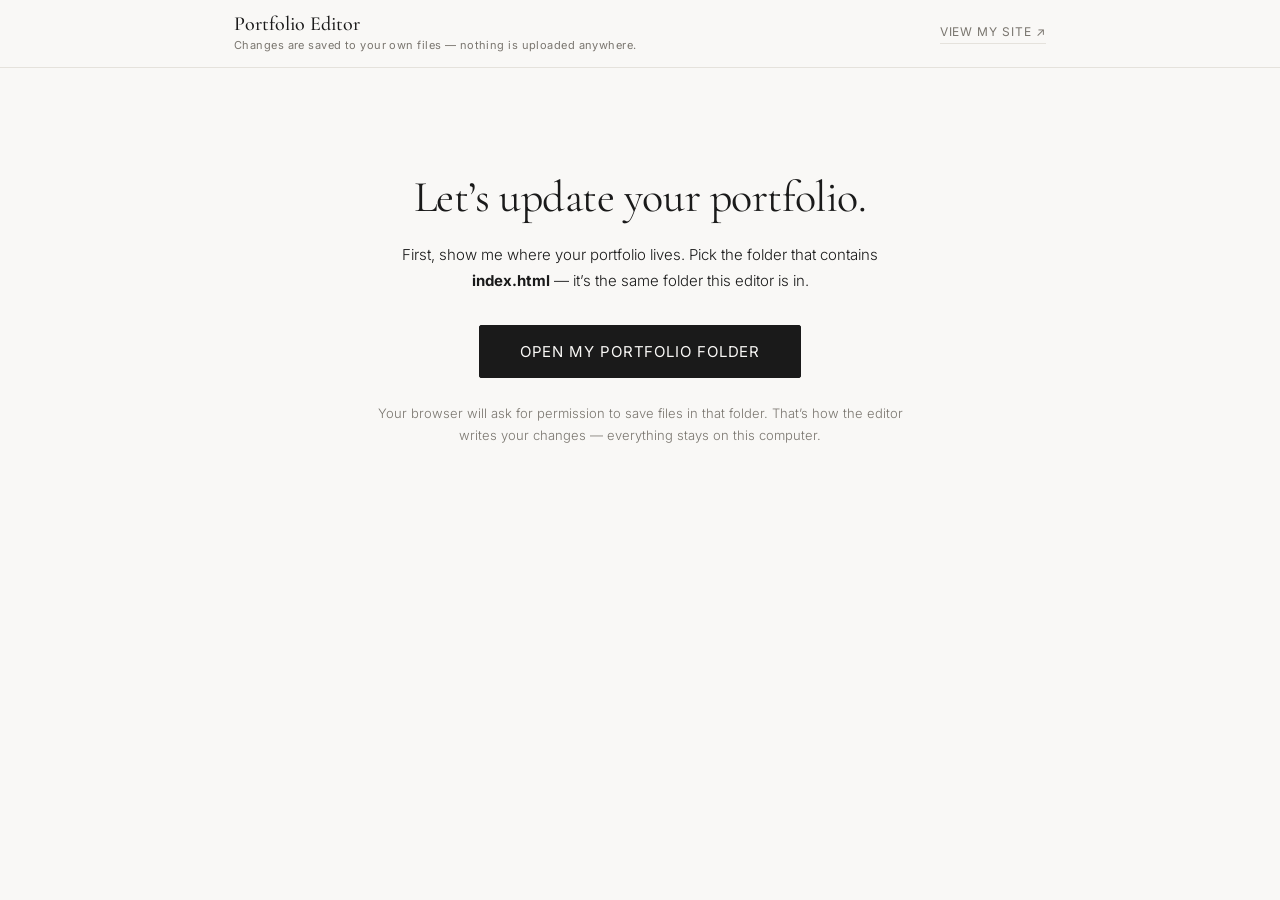
<file: admin.html>
<!DOCTYPE html>
<html lang="en">
<head>
  <meta charset="UTF-8">
  <meta name="viewport" content="width=device-width, initial-scale=1.0">
  <meta name="description" content="Portfolio Editor — a local content manager for your portfolio site">
  <title>Portfolio Editor</title>

  <!-- Same fonts as the site: Cormorant Garamond (headings) + Inter (body) -->
  <link rel="preconnect" href="https://fonts.googleapis.com">
  <link rel="preconnect" href="https://fonts.gstatic.com" crossorigin>
  <link href="https://fonts.googleapis.com/css2?family=Cormorant+Garamond:ital,wght@0,300;0,400;0,500;0,600;1,300;1,400&family=Inter:wght@300;400;500&display=swap" rel="stylesheet">

  <link rel="stylesheet" href="css/admin.css">
</head>
<body>

  <!-- ===================== HEADER ===================== -->
  <header class="admin-header">
    <div class="admin-header-inner">
      <div class="admin-brand">
        <span class="admin-title">Portfolio Editor</span>
        <span class="admin-note">Changes are saved to your own files &mdash; nothing is uploaded anywhere.</span>
      </div>
      <a href="index.html" target="_blank" rel="noopener" class="admin-view-site">View my site &#8599;</a>
    </div>
  </header>

  <main class="admin-main">

    <!-- ===================== CONNECT PANEL (Chrome / Edge) ===================== -->
    <section id="connect-panel" class="panel-center" hidden>
      <h1 class="welcome-heading">Let&rsquo;s update your portfolio.</h1>
      <p class="welcome-text">
        First, show me where your portfolio lives. Pick the folder that contains
        <strong>index.html</strong> &mdash; it&rsquo;s the same folder this editor is in.
      </p>
      <button id="btn-open-folder" class="btn btn-primary btn-big">Open my portfolio folder</button>
      <p class="welcome-hint">
        Your browser will ask for permission to save files in that folder.
        That&rsquo;s how the editor writes your changes &mdash; everything stays on this computer.
      </p>
      <p id="connect-error" class="form-error" role="alert" hidden></p>
    </section>

    <!-- ===================== GUIDED PANEL (Safari / Firefox fallback) ===================== -->
    <section id="guided-panel" class="panel-center" hidden>
      <h1 class="welcome-heading">Let&rsquo;s update your portfolio.</h1>
      <p class="welcome-text">
        This browser can&rsquo;t save files for you automatically, so the editor will run in
        <strong>guided mode</strong>: you fill in the same forms, and at the end it hands you
        the finished file plus a simple checklist of where to put your images.
      </p>
      <p class="welcome-hint">
        For one-click saving, open this page in <strong>Chrome</strong> or <strong>Edge</strong> instead.
      </p>
      <button id="btn-start-guided" class="btn btn-primary btn-big">Start editing (guided mode)</button>
      <p id="guided-error" class="form-error" role="alert" hidden></p>
    </section>

    <!-- ===================== EDITOR ===================== -->
    <section id="editor" hidden>

      <div class="tabs" role="tablist" aria-label="Editor sections">
        <button id="tab-info" class="tab" role="tab" aria-selected="false" aria-controls="panel-info">My Info</button>
        <button id="tab-projects" class="tab active" role="tab" aria-selected="true" aria-controls="panel-projects">Projects</button>
      </div>

      <!-- ------------------ MY INFO ------------------ -->
      <div id="panel-info" class="tab-panel" role="tabpanel" aria-labelledby="tab-info" hidden>
        <h2 class="panel-heading">My Info</h2>
        <p class="panel-sub">This fills in the hero, the About section, and the contact links on your site.</p>

        <form id="info-form" class="form" novalidate>
          <div class="form-grid">
            <div class="field">
              <label for="f-name">Your name</label>
              <input type="text" id="f-name" autocomplete="off" placeholder="e.g. Kian Liao">
            </div>
            <div class="field">
              <label for="f-tagline">Tagline</label>
              <input type="text" id="f-tagline" autocomplete="off" placeholder="e.g. Architecture Student">
            </div>
            <div class="field">
              <label for="f-school">School</label>
              <input type="text" id="f-school" autocomplete="off" placeholder="e.g. School of Architecture, University Name">
            </div>
            <div class="field">
              <label for="f-year">Program &amp; class year</label>
              <input type="text" id="f-year" autocomplete="off" placeholder="e.g. B.Arch, Class of 2027">
            </div>
          </div>

          <div class="field">
            <label for="f-bio">Bio</label>
            <textarea id="f-bio" rows="4" placeholder="A few sentences about you and the kind of work you love doing."></textarea>
          </div>

          <div class="form-grid">
            <div class="field">
              <label for="f-email">Email</label>
              <input type="email" id="f-email" autocomplete="off" placeholder="you@school.edu">
            </div>
            <div class="field">
              <label for="f-linkedin">LinkedIn <span class="optional">(optional &mdash; full link)</span></label>
              <input type="url" id="f-linkedin" autocomplete="off" placeholder="https://linkedin.com/in/yourname">
            </div>
            <div class="field">
              <label for="f-instagram">Instagram <span class="optional">(optional &mdash; full link)</span></label>
              <input type="url" id="f-instagram" autocomplete="off" placeholder="https://instagram.com/yourhandle">
            </div>
          </div>

          <div class="field">
            <span class="field-label">Profile photo</span>
            <div class="profile-row">
              <div class="profile-preview" id="profile-preview">
                <span class="profile-preview-empty" id="profile-preview-empty">No photo yet</span>
              </div>
              <div class="profile-actions">
                <label for="f-profile" class="btn btn-secondary">Choose a photo&hellip;</label>
                <input type="file" id="f-profile" accept="image/jpeg,image/png,image/webp" hidden>
                <p class="field-hint" id="profile-hint">A square-ish photo works best.</p>
              </div>
            </div>
          </div>

          <div class="form-actions">
            <button type="submit" class="btn btn-primary">Save my info</button>
          </div>
        </form>
      </div>

      <!-- ------------------ PROJECTS ------------------ -->
      <div id="panel-projects" class="tab-panel" role="tabpanel" aria-labelledby="tab-projects">

        <!-- Project list -->
        <div id="project-list-view">
          <div class="panel-heading-row">
            <div>
              <h2 class="panel-heading">Projects</h2>
              <p class="panel-sub">The order below is the order on your site. Use the arrows to rearrange.</p>
            </div>
            <button id="btn-add-project" class="btn btn-primary">+ Add project</button>
          </div>
          <div id="project-list" class="project-list"></div>
        </div>

        <!-- Project add/edit form -->
        <div id="project-form-view" hidden>
          <h2 class="panel-heading" id="project-form-title">Add a project</h2>
          <form id="project-form" class="form" novalidate>

            <div class="form-grid">
              <div class="field">
                <label for="f-p-title">Project title <span class="required">*</span></label>
                <input type="text" id="f-p-title" autocomplete="off" placeholder="e.g. Threshold">
              </div>
              <div class="field">
                <label for="f-p-subtitle">Subtitle</label>
                <input type="text" id="f-p-subtitle" autocomplete="off" placeholder="e.g. Design Studio III — Fall 2024">
              </div>
              <div class="field">
                <label for="f-p-year">Year</label>
                <input type="text" id="f-p-year" autocomplete="off" placeholder="e.g. 2025">
              </div>
              <div class="field">
                <label for="f-p-tags">Tags <span class="optional">(separate with commas)</span></label>
                <input type="text" id="f-p-tags" autocomplete="off" placeholder="e.g. Residential, Conceptual">
              </div>
            </div>

            <div class="field">
              <label for="f-p-description">Description</label>
              <textarea id="f-p-description" rows="5" placeholder="2–4 sentences. What was the brief? What did you explore? What came out of it?"></textarea>
            </div>

            <div class="form-grid">
              <div class="field">
                <label for="f-p-video">Video link <span class="optional">(optional — YouTube or Vimeo)</span></label>
                <input type="url" id="f-p-video" autocomplete="off" placeholder="https://www.youtube.com/watch?v=...">
              </div>
              <div class="field field-checkbox">
                <label class="checkbox-label">
                  <input type="checkbox" id="f-p-featured">
                  <span>Featured &mdash; show this project at the top of the grid</span>
                </label>
              </div>
            </div>

            <div class="field">
              <span class="field-label">Images</span>
              <div id="dropzone" class="dropzone" tabindex="0" role="button" aria-label="Add images">
                <p class="dropzone-text"><strong>Drag your images here</strong> or click to pick them</p>
                <p class="dropzone-hint">JPEG, PNG, or WebP. The first image is the cover shown on the grid.</p>
              </div>
              <input type="file" id="f-p-images" accept="image/jpeg,image/png,image/webp" multiple hidden>
              <div id="image-strip" class="image-strip"></div>
            </div>

            <p id="p-error" class="form-error" role="alert" hidden></p>

            <div class="form-actions">
              <button type="submit" class="btn btn-primary" id="btn-save-project">Save project</button>
              <button type="button" class="btn btn-secondary" id="btn-cancel-project">Cancel</button>
            </div>
          </form>
        </div>

      </div>

      <!-- ------------------ GUIDED-MODE OUTPUT ------------------ -->
      <div id="guided-output" class="guided-output" hidden>
        <h2 class="panel-heading">Almost done &mdash; two small steps</h2>

        <div class="guided-step">
          <h3 class="guided-step-title">1 &middot; Replace your data file</h3>
          <p class="panel-sub">
            Download this file and use it to replace <strong>data/projects.js</strong>
            inside your portfolio folder (or copy the text and paste it over that file&rsquo;s contents).
          </p>
          <div class="guided-buttons">
            <button id="btn-download" class="btn btn-primary">Download projects.js</button>
            <button id="btn-copy" class="btn btn-secondary">Copy to clipboard</button>
            <span id="copy-confirm" class="copy-confirm" hidden>Copied!</span>
          </div>
          <textarea id="generated-code" class="generated-code" readonly spellcheck="false" rows="14"></textarea>
        </div>

        <div class="guided-step">
          <h3 class="guided-step-title">2 &middot; Put your images in place</h3>
          <ul id="file-instructions" class="file-instructions"></ul>
        </div>

        <p class="panel-sub">
          When both steps are done, open <strong>index.html</strong> and your changes will be live.
          Tip: in <strong>Chrome</strong> or <strong>Edge</strong>, this editor saves everything for you in one click.
        </p>
      </div>

    </section>

  </main>

  <!-- ===================== SUCCESS TOAST ===================== -->
  <div id="toast" class="toast" role="status" aria-live="polite" hidden>
    <span id="toast-text">Saved. Refresh index.html to see your changes.</span>
    <button id="toast-open-site" class="btn btn-toast">Open the site</button>
    <button id="toast-close" class="toast-close" aria-label="Dismiss">&times;</button>
  </div>

  <!-- Current data loads the same way the site loads it — straight from the file. -->
  <script src="data/projects.js"></script>
  <script src="js/admin.js"></script>

</body>
</html>
</file>
<file: css/admin.css>
/* ============================================================
   PORTFOLIO EDITOR — ADMIN STYLE SHEET
   Shares the site's design tokens (see css/style.css) but is
   fully self-contained so the editor never affects the site.
   ============================================================ */

/* ----------------------------------------------------------
   DESIGN TOKENS (mirrored from css/style.css)
   ---------------------------------------------------------- */
:root {
  --color-bg:          #F9F8F6;
  --color-text:        #1A1A1A;
  --color-accent:      #8C7B6B;
  --color-border:      #E5E2DC;
  --color-muted:       #7A766F;
  --color-placeholder: #E8E5E0;
  --color-card:        #FFFFFF;
  --color-danger:      #A34D3F;
  --color-success:     #5F7355;

  --font-serif: 'Cormorant Garamond', Georgia, 'Times New Roman', serif;
  --font-sans:  'Inter', system-ui, -apple-system, sans-serif;

  --space-1:  0.25rem;
  --space-2:  0.5rem;
  --space-3:  0.75rem;
  --space-4:  1rem;
  --space-5:  1.25rem;
  --space-6:  1.5rem;
  --space-8:  2rem;
  --space-10: 2.5rem;
  --space-12: 3rem;
  --space-16: 4rem;

  --max-width: 860px;

  --ease-standard: cubic-bezier(0.4, 0, 0.2, 1);
  --duration-fast: 150ms;
  --duration-base: 250ms;

  --radius-sm: 2px;
  --radius-md: 4px;
}


/* ----------------------------------------------------------
   RESET & BASE
   ---------------------------------------------------------- */
*, *::before, *::after {
  box-sizing: border-box;
  margin: 0;
  padding: 0;
}

html {
  font-size: 16px;
  -webkit-text-size-adjust: 100%;
}

body {
  background-color: var(--color-bg);
  color: var(--color-text);
  font-family: var(--font-sans);
  font-weight: 400;
  line-height: 1.6;
  min-height: 100vh;
}

img {
  display: block;
  max-width: 100%;
}

a {
  color: inherit;
  text-decoration: none;
}

button {
  cursor: pointer;
  border: none;
  background: none;
  font-family: inherit;
  font-size: inherit;
  color: inherit;
}

:focus-visible {
  outline: 2px solid var(--color-accent);
  outline-offset: 3px;
}

:focus:not(:focus-visible) {
  outline: none;
}

[hidden] {
  display: none !important;
}


/* ----------------------------------------------------------
   HEADER
   ---------------------------------------------------------- */
.admin-header {
  border-bottom: 1px solid var(--color-border);
  background-color: rgba(249, 248, 246, 0.94);
  position: sticky;
  top: 0;
  z-index: 100;
  backdrop-filter: blur(12px);
  -webkit-backdrop-filter: blur(12px);
}

.admin-header-inner {
  max-width: var(--max-width);
  margin: 0 auto;
  padding: var(--space-3) var(--space-6);
  display: flex;
  align-items: center;
  justify-content: space-between;
  gap: var(--space-4);
}

.admin-brand {
  display: flex;
  flex-direction: column;
  gap: 1px;
  min-width: 0;
}

.admin-title {
  font-family: var(--font-serif);
  font-size: 1.25rem;
  font-weight: 500;
  line-height: 1.2;
}

.admin-note {
  font-size: 0.6875rem;
  font-weight: 400;
  letter-spacing: 0.04em;
  color: var(--color-muted);
}

.admin-view-site {
  font-size: 0.75rem;
  font-weight: 400;
  letter-spacing: 0.08em;
  text-transform: uppercase;
  color: var(--color-muted);
  white-space: nowrap;
  border-bottom: 1px solid var(--color-border);
  padding-bottom: 2px;
  transition: color var(--duration-fast) var(--ease-standard);
}

.admin-view-site:hover {
  color: var(--color-text);
}


/* ----------------------------------------------------------
   MAIN LAYOUT
   ---------------------------------------------------------- */
.admin-main {
  max-width: var(--max-width);
  margin: 0 auto;
  padding: var(--space-10) var(--space-6) var(--space-16);
}

.panel-center {
  text-align: center;
  padding: var(--space-16) var(--space-4);
  max-width: 560px;
  margin: 0 auto;
}

.welcome-heading {
  font-family: var(--font-serif);
  font-size: clamp(2rem, 5vw, 2.75rem);
  font-weight: 400;
  letter-spacing: -0.01em;
  line-height: 1.15;
  margin-bottom: var(--space-5);
}

.welcome-text {
  font-size: 0.9375rem;
  font-weight: 300;
  color: var(--color-text);
  line-height: 1.7;
  margin-bottom: var(--space-8);
}

.welcome-hint {
  font-size: 0.8125rem;
  font-weight: 300;
  color: var(--color-muted);
  line-height: 1.7;
  margin-top: var(--space-6);
  margin-bottom: var(--space-4);
}

#guided-panel .welcome-hint {
  margin-top: 0;
  margin-bottom: var(--space-8);
}


/* ----------------------------------------------------------
   BUTTONS
   ---------------------------------------------------------- */
.btn {
  display: inline-flex;
  align-items: center;
  justify-content: center;
  gap: var(--space-2);
  padding: var(--space-3) var(--space-6);
  border-radius: var(--radius-sm);
  font-family: var(--font-sans);
  font-size: 0.8125rem;
  font-weight: 400;
  letter-spacing: 0.06em;
  text-transform: uppercase;
  transition:
    background-color var(--duration-fast) var(--ease-standard),
    border-color var(--duration-fast) var(--ease-standard),
    color var(--duration-fast) var(--ease-standard),
    opacity var(--duration-fast) var(--ease-standard);
}

.btn-primary {
  background-color: var(--color-text);
  color: var(--color-bg);
  border: 1px solid var(--color-text);
}

.btn-primary:hover {
  opacity: 0.85;
}

.btn-secondary {
  background-color: transparent;
  color: var(--color-muted);
  border: 1px solid var(--color-border);
}

.btn-secondary:hover {
  border-color: var(--color-text);
  color: var(--color-text);
}

.btn-big {
  padding: var(--space-4) var(--space-10);
  font-size: 0.9375rem;
}

.btn:disabled {
  opacity: 0.5;
  cursor: not-allowed;
}


/* ----------------------------------------------------------
   TABS
   ---------------------------------------------------------- */
.tabs {
  display: flex;
  gap: var(--space-2);
  border-bottom: 1px solid var(--color-border);
  margin-bottom: var(--space-10);
}

.tab {
  padding: var(--space-3) var(--space-5);
  font-size: 0.8125rem;
  font-weight: 400;
  letter-spacing: 0.08em;
  text-transform: uppercase;
  color: var(--color-muted);
  border-bottom: 2px solid transparent;
  margin-bottom: -1px;
  transition:
    color var(--duration-fast) var(--ease-standard),
    border-color var(--duration-fast) var(--ease-standard);
}

.tab:hover {
  color: var(--color-text);
}

.tab.active {
  color: var(--color-text);
  border-bottom-color: var(--color-accent);
}


/* ----------------------------------------------------------
   PANELS & HEADINGS
   ---------------------------------------------------------- */
.panel-heading {
  font-family: var(--font-serif);
  font-size: 1.75rem;
  font-weight: 400;
  letter-spacing: -0.01em;
  line-height: 1.2;
  margin-bottom: var(--space-2);
}

.panel-sub {
  font-size: 0.875rem;
  font-weight: 300;
  color: var(--color-muted);
  line-height: 1.7;
  margin-bottom: var(--space-6);
  max-width: 56ch;
}

.panel-heading-row {
  display: flex;
  align-items: flex-start;
  justify-content: space-between;
  gap: var(--space-6);
  flex-wrap: wrap;
  margin-bottom: var(--space-4);
}

.panel-heading-row .panel-sub {
  margin-bottom: 0;
}


/* ----------------------------------------------------------
   FORMS
   ---------------------------------------------------------- */
.form {
  display: flex;
  flex-direction: column;
  gap: var(--space-6);
}

.form-grid {
  display: grid;
  grid-template-columns: 1fr 1fr;
  gap: var(--space-5) var(--space-6);
}

@media (max-width: 640px) {
  .form-grid {
    grid-template-columns: 1fr;
  }
}

.field {
  display: flex;
  flex-direction: column;
  gap: var(--space-2);
}

.field label,
.field-label {
  font-size: 0.6875rem;
  font-weight: 500;
  letter-spacing: 0.12em;
  text-transform: uppercase;
  color: var(--color-muted);
}

.field .optional {
  text-transform: none;
  letter-spacing: 0.02em;
  font-weight: 300;
}

.field .required {
  color: var(--color-accent);
}

.field input[type="text"],
.field input[type="email"],
.field input[type="url"],
.field textarea {
  font-family: var(--font-sans);
  font-size: 0.9375rem;
  font-weight: 300;
  color: var(--color-text);
  background-color: var(--color-card);
  border: 1px solid var(--color-border);
  border-radius: var(--radius-sm);
  padding: var(--space-3) var(--space-4);
  transition: border-color var(--duration-fast) var(--ease-standard);
  width: 100%;
}

.field input:focus,
.field textarea:focus {
  border-color: var(--color-accent);
  outline: none;
}

.field textarea {
  resize: vertical;
  line-height: 1.7;
}

.field-hint {
  font-size: 0.75rem;
  font-weight: 300;
  color: var(--color-muted);
}

.field-checkbox {
  justify-content: flex-end;
}

.checkbox-label {
  display: flex;
  align-items: center;
  gap: var(--space-3);
  font-size: 0.875rem !important;
  font-weight: 300 !important;
  text-transform: none !important;
  letter-spacing: 0.01em !important;
  color: var(--color-text) !important;
  cursor: pointer;
  padding: var(--space-3) 0;
}

.checkbox-label input[type="checkbox"] {
  width: 16px;
  height: 16px;
  accent-color: var(--color-accent);
  flex-shrink: 0;
}

.form-actions {
  display: flex;
  gap: var(--space-3);
  padding-top: var(--space-2);
}

.form-error {
  font-size: 0.8125rem;
  font-weight: 400;
  color: var(--color-danger);
  line-height: 1.6;
  margin-top: var(--space-4);
}


/* ----------------------------------------------------------
   PROFILE PHOTO
   ---------------------------------------------------------- */
.profile-row {
  display: flex;
  align-items: center;
  gap: var(--space-6);
  flex-wrap: wrap;
}

.profile-preview {
  width: 112px;
  height: 112px;
  border-radius: var(--radius-sm);
  background-color: var(--color-placeholder);
  overflow: hidden;
  display: flex;
  align-items: center;
  justify-content: center;
  flex-shrink: 0;
}

.profile-preview img {
  width: 100%;
  height: 100%;
  object-fit: cover;
}

.profile-preview-empty {
  font-size: 0.6875rem;
  color: var(--color-muted);
  letter-spacing: 0.06em;
  text-transform: uppercase;
}

.profile-actions {
  display: flex;
  flex-direction: column;
  gap: var(--space-2);
  align-items: flex-start;
}


/* ----------------------------------------------------------
   PROJECT LIST
   ---------------------------------------------------------- */
.project-list {
  display: flex;
  flex-direction: column;
  gap: var(--space-3);
  margin-top: var(--space-6);
}

.project-list-empty {
  font-size: 0.875rem;
  font-weight: 300;
  color: var(--color-muted);
  padding: var(--space-10) 0;
  text-align: center;
  border: 1px dashed var(--color-border);
  border-radius: var(--radius-md);
}

.project-card-row {
  display: flex;
  align-items: center;
  gap: var(--space-4);
  background-color: var(--color-card);
  border: 1px solid var(--color-border);
  border-radius: var(--radius-md);
  padding: var(--space-3) var(--space-4);
}

.project-card-thumb {
  width: 72px;
  height: 54px;
  border-radius: var(--radius-sm);
  background-color: var(--color-placeholder);
  overflow: hidden;
  flex-shrink: 0;
}

.project-card-thumb img {
  width: 100%;
  height: 100%;
  object-fit: cover;
}

.project-card-info {
  flex: 1;
  min-width: 0;
}

.project-card-title {
  font-family: var(--font-serif);
  font-size: 1.125rem;
  font-weight: 500;
  line-height: 1.3;
  white-space: nowrap;
  overflow: hidden;
  text-overflow: ellipsis;
}

.project-card-meta {
  font-size: 0.75rem;
  font-weight: 300;
  color: var(--color-muted);
  white-space: nowrap;
  overflow: hidden;
  text-overflow: ellipsis;
}

.project-card-featured {
  color: var(--color-accent);
  font-size: 0.6875rem;
  letter-spacing: 0.08em;
  text-transform: uppercase;
}

.project-card-actions {
  display: flex;
  align-items: center;
  gap: var(--space-1);
  flex-shrink: 0;
}

.icon-btn {
  width: 32px;
  height: 32px;
  display: flex;
  align-items: center;
  justify-content: center;
  border-radius: var(--radius-sm);
  color: var(--color-muted);
  font-size: 0.9375rem;
  line-height: 1;
  transition:
    background-color var(--duration-fast) var(--ease-standard),
    color var(--duration-fast) var(--ease-standard);
}

.icon-btn:hover {
  background-color: var(--color-placeholder);
  color: var(--color-text);
}

.icon-btn:disabled {
  opacity: 0.3;
  cursor: default;
}

.icon-btn:disabled:hover {
  background-color: transparent;
  color: var(--color-muted);
}

.icon-btn-danger:hover {
  color: var(--color-danger);
}

.text-btn {
  font-size: 0.75rem;
  font-weight: 400;
  letter-spacing: 0.06em;
  text-transform: uppercase;
  color: var(--color-muted);
  padding: var(--space-2) var(--space-3);
  border-radius: var(--radius-sm);
  transition:
    background-color var(--duration-fast) var(--ease-standard),
    color var(--duration-fast) var(--ease-standard);
}

.text-btn:hover {
  background-color: var(--color-placeholder);
  color: var(--color-text);
}


/* ----------------------------------------------------------
   IMAGE DROP ZONE & STRIP
   ---------------------------------------------------------- */
.dropzone {
  border: 1.5px dashed var(--color-border);
  border-radius: var(--radius-md);
  padding: var(--space-8) var(--space-6);
  text-align: center;
  cursor: pointer;
  transition:
    border-color var(--duration-fast) var(--ease-standard),
    background-color var(--duration-fast) var(--ease-standard);
  background-color: var(--color-card);
}

.dropzone:hover,
.dropzone.dragover {
  border-color: var(--color-accent);
  background-color: #FDFCFA;
}

.dropzone-text {
  font-size: 0.9375rem;
  font-weight: 300;
  margin-bottom: var(--space-1);
}

.dropzone-hint {
  font-size: 0.75rem;
  font-weight: 300;
  color: var(--color-muted);
}

.image-strip {
  display: flex;
  flex-wrap: wrap;
  gap: var(--space-3);
  margin-top: var(--space-4);
}

.image-tile {
  position: relative;
  width: 132px;
  border: 1px solid var(--color-border);
  border-radius: var(--radius-md);
  overflow: hidden;
  background-color: var(--color-card);
}

.image-tile-img {
  width: 100%;
  height: 92px;
  object-fit: cover;
  background-color: var(--color-placeholder);
}

.image-tile-badge {
  position: absolute;
  top: var(--space-1);
  left: var(--space-1);
  background-color: var(--color-text);
  color: var(--color-bg);
  font-size: 0.5625rem;
  font-weight: 500;
  letter-spacing: 0.1em;
  text-transform: uppercase;
  padding: 2px 6px;
  border-radius: var(--radius-sm);
}

.image-tile-new {
  position: absolute;
  top: var(--space-1);
  right: var(--space-1);
  background-color: var(--color-accent);
  color: var(--color-bg);
  font-size: 0.5625rem;
  font-weight: 500;
  letter-spacing: 0.1em;
  text-transform: uppercase;
  padding: 2px 6px;
  border-radius: var(--radius-sm);
}

.image-tile-controls {
  display: flex;
  align-items: center;
  justify-content: space-between;
  padding: var(--space-1);
  border-top: 1px solid var(--color-border);
}

.image-tile-controls .icon-btn {
  width: 28px;
  height: 28px;
}


/* ----------------------------------------------------------
   GUIDED-MODE OUTPUT
   ---------------------------------------------------------- */
.guided-output {
  margin-top: var(--space-12);
  border-top: 1px solid var(--color-border);
  padding-top: var(--space-10);
}

.guided-step {
  margin-bottom: var(--space-10);
}

.guided-step-title {
  font-family: var(--font-serif);
  font-size: 1.25rem;
  font-weight: 500;
  margin-bottom: var(--space-2);
}

.guided-buttons {
  display: flex;
  align-items: center;
  gap: var(--space-3);
  margin-bottom: var(--space-4);
  flex-wrap: wrap;
}

.copy-confirm {
  font-size: 0.75rem;
  color: var(--color-success);
  letter-spacing: 0.06em;
  text-transform: uppercase;
}

.generated-code {
  width: 100%;
  font-family: ui-monospace, SFMono-Regular, Menlo, Consolas, monospace;
  font-size: 0.75rem;
  line-height: 1.6;
  color: var(--color-text);
  background-color: var(--color-card);
  border: 1px solid var(--color-border);
  border-radius: var(--radius-md);
  padding: var(--space-4);
  resize: vertical;
}

.file-instructions {
  list-style: none;
  display: flex;
  flex-direction: column;
  gap: var(--space-2);
}

.file-instructions li {
  font-size: 0.875rem;
  font-weight: 300;
  line-height: 1.7;
  background-color: var(--color-card);
  border: 1px solid var(--color-border);
  border-radius: var(--radius-sm);
  padding: var(--space-3) var(--space-4);
}

.file-instructions li.all-done {
  color: var(--color-muted);
  border-style: dashed;
  background: none;
}

.file-instructions code {
  font-family: ui-monospace, SFMono-Regular, Menlo, Consolas, monospace;
  font-size: 0.8125rem;
  background-color: var(--color-placeholder);
  padding: 1px 5px;
  border-radius: var(--radius-sm);
}


/* ----------------------------------------------------------
   TOAST
   ---------------------------------------------------------- */
.toast {
  position: fixed;
  bottom: var(--space-6);
  left: 50%;
  transform: translateX(-50%);
  z-index: 300;
  display: flex;
  align-items: center;
  gap: var(--space-4);
  background-color: var(--color-text);
  color: var(--color-bg);
  padding: var(--space-3) var(--space-4) var(--space-3) var(--space-6);
  border-radius: var(--radius-md);
  box-shadow: 0 8px 28px rgba(26, 26, 26, 0.25);
  font-size: 0.875rem;
  font-weight: 300;
  max-width: calc(100vw - var(--space-8));
}

.btn-toast {
  background-color: rgba(249, 248, 246, 0.14);
  color: var(--color-bg);
  border: 1px solid rgba(249, 248, 246, 0.3);
  padding: var(--space-2) var(--space-4);
  font-size: 0.6875rem;
  white-space: nowrap;
}

.btn-toast:hover {
  background-color: rgba(249, 248, 246, 0.26);
}

.toast-close {
  color: rgba(249, 248, 246, 0.6);
  font-size: 1.25rem;
  line-height: 1;
  padding: var(--space-1) var(--space-2);
}

.toast-close:hover {
  color: var(--color-bg);
}


/* ----------------------------------------------------------
   REDUCED MOTION
   ---------------------------------------------------------- */
@media (prefers-reduced-motion: reduce) {
  *,
  *::before,
  *::after {
    animation-duration: 0.01ms !important;
    animation-iteration-count: 1 !important;
    transition-duration: 0.01ms !important;
  }
}
</file>
